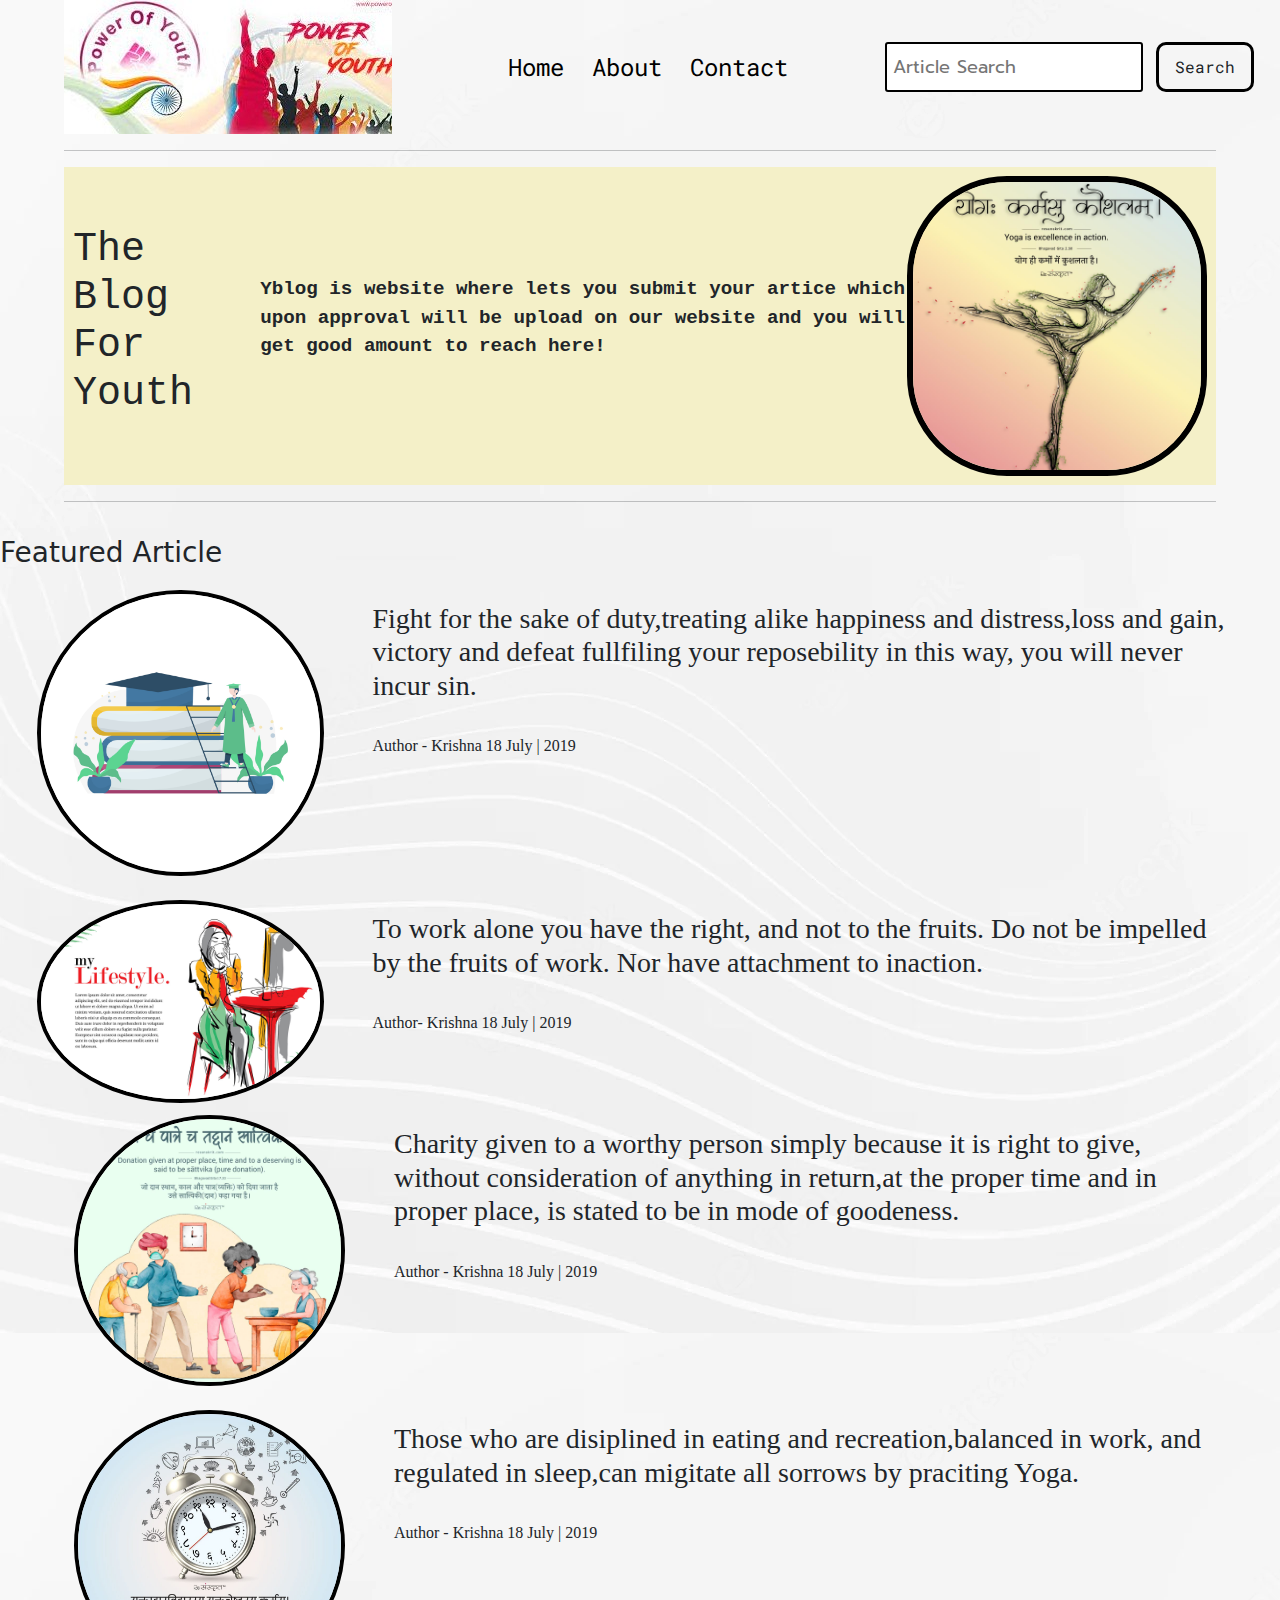
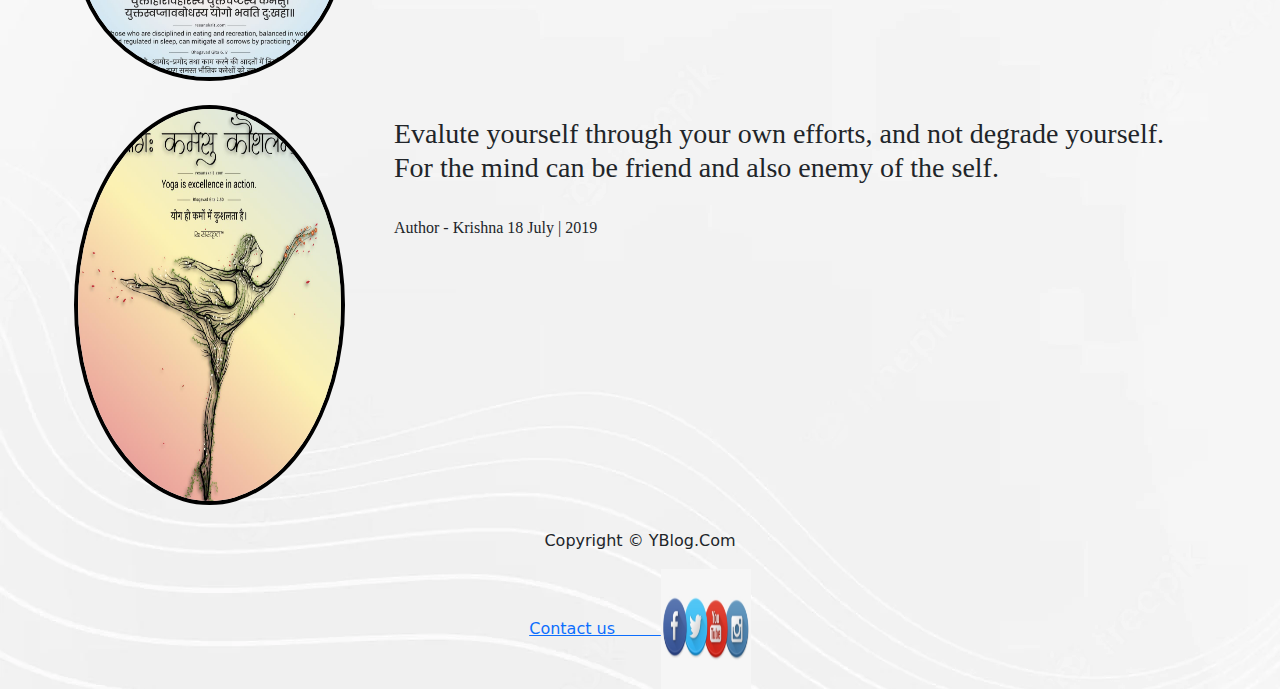
<file: Index.html>
<!DOCTYPE html>
<html lang="en">

<head>
    <meta charset="UTF-8">
    <meta http-equiv="X-UA-Compatible" content="IE=edge">
    <meta name="viewport" content="width=device-width, initial-scale=1.0">
    <link rel="stylesheet" href="./bootstrap/css/bootstrap.css">
    <!-- <link href="https://cdn.jsdelivr.net/nm/bootstrap@5.2.0/dist/css/bootstrap.min.css" rel="stylesheet"
        integrity="sha384-gH2yIJqKdNHPEq0n4Mqa/HGKIhSkIHeL5AyhkYV8i59U5AR6csBvApHHNl/vI1Bx" crossorigin="anonymous"> -->
    <script src="https://cdn.jsdelivr.net/npm/bootstrap@5.2.0/dist/js/bootstrap.bundle.min.js"
        integrity="sha384-A3rJD856KowSb7dwlZdYEkO39Gagi7vIsF0jrRAoQmDKKtQBHUuLZ9AsSv4jD4Xa"
        crossorigin="anonymous"></script>
    <link rel="stylesheet" href="CSS/style.css">
    <link rel="stylesheet" href="CSS/use.css">
    <title>Power Of Youth</title>
</head>

<body background="img/b3.jpg".jpg">
    <nav class="navigation max-width-1 h-auto">
        <div class="nav-left">
            <a href="/"></a>
            <span><a href="Index.html"><img src="img/poweryouth.jpg" width="" alt=""></span></a>
            <ul>
                <li><a href="Index.html">Home</a></li>
                <li><a href="about.html">About</a></li>
                <li><a href="file:///C:/html%20example/Simply%20blog/contact.html">Contact</a></li>
            </ul>
        </div>
        <div class="nav-right">
            <form action="search.html" method="post"></form>
            <input class="form-input" type="text" name="query" placeholder="Article Search">
            <button class="btn ">Search</button>

        </div>
    </nav>

    <div class="max-width-1 m-auto">
        <hr>
    </div>
    <div class="content max-width-1 h-auto">

        <div class="content-left">
            <h1>The Blog   &nbsp;   For  Youth</h1>
            <p>Yblog is website where lets you submit your artice which upon approval will be upload on our website and
                you will get good amount to reach here!</p> 
        </div>
        <div class="content-right">
            <img src="img/yoga.jpeg" alt="YBlog">
        </div>
    </div>
    <div class="max-width-1 h-auto">
        <hr>
    </div>
    <div class="home-articles max-width-1 h-auto">
        <!-- <div class="year-box">
        <h3>Year</h3>
        <div>
            <input type="radio" name="year" id="">2019
        </div>

        <div>
            <input type="radio" name="year" id="">2020
        </div>

        <div>
            <input type="radio" name="year" id="">2021
        </div>
        
            <input type="radio" name="year" id="">2022
        </div>

        <div> -->

      
    </div>
        <h3>Featured Article</h3>
        <div class="home-article">
            <div class="row">
                <div class="col-3">
                    <div class="home-article-img">
                        <img src="img/gene.jpg" alt="article" >
                    </div>
                </div>
                <div class="col-9">
                    <div class="home-article-content">
                        <h3>Fight for the sake of duty,treating alike happiness and distress,loss and gain, victory and
                            defeat fullfiling your reposebility in this way, you will never incur sin.
                        </h3>
                        <br>
                        <span>Author - Krishna</span>
                        <span>   </span>
                        <span>18 July | 2019</span>
                    </div>
                </div>
            </div>
        </div>

        <div class="home-article">
            <div class="row">
                <div class="col-3">
                    <div class="home-article-img">
                        <img src="img/fuse.jpg" alt="article">
                    </div>
                </div>
                <div class="col-9">
                    <div class="home-article-content">
                        <h3>To work alone you have the right, and not to the fruits. Do not be impelled by the fruits of
                            work.
                            Nor have attachment to inaction.</h3>
                            <br>
                        <span>Author- Krishna</span>
                        <span>18 July | 2019</span>
                    </div>
                </div>
            </div>

            <div class="home-article">
                <div class="row">
                    <div class="col-3">
                        <div class="home-article-img">
                            <img src="img/tuli.jpeg" alt="article">
                        </div>
                    </div>
                    <div class="col-9">
                        <div class="home-article-content">
                            <h3>Charity given to a worthy person simply because it is right to give,
                                without consideration of anything in return,at the proper time and in proper place,
                                is stated to be in mode of goodeness.
                            </h3>
                            <br>
                            <span>Author - Krishna</span>
                            <span>18 July | 2019</span>
                        </div>
                    </div>
                </div>
            </div>

            <div class="home-article">
                <div class="row">
                    <div class="col-3">
                        <div class="home-article-img">
                            <img src="img/time.jpeg" alt="article">
                        </div>
                    </div>
                    <div class="col-9">
                        <div class="home-article-content">
                            <h3>Those who are disiplined in eating and recreation,balanced in work, and regulated in
                                sleep,can migitate all sorrows by praciting Yoga.</h3>
                                <br>
                            <span>Author - Krishna</span>
                            <span>18 July | 2019</span>
                        </div>
                    </div>
                </div>
            </div>

            <div class="home-article">
                <div class="row">
                    <div class="col-3">
                        <div class="home-article-img">
                            <img src="img/yoga.jpeg" alt="article" height="400px" width="200px">
                        </div>
                    </div>
                    <div class="col-9">
                        <div class="home-article-content">
                            <h3>Evalute yourself through your own efforts, and not degrade yourself. For the mind can be
                                friend and also enemy of the self.
                            </h3>
                            <br>
                            <span>Author - Krishna</span>
                            <span>18 July | 2019</span>
                        </div>
                    </div>
                </div>
            </div>








        </div>

        <!-- <div class="footer max-width-2  h-auto"> -->
<center>
            <p>Copyright &copy; YBlog.Com</p>
            <a href="www.kunalgauravrajput1807@gmail.com">Contact us
                &nbsp; &nbsp; &nbsp; &nbsp;
            <img src="img/face1n.png" height="120px" width="90px">
        </center>
            <!-- <a href="https://www.vecteezy.com/free-vector/typewriter">Vector credits: tuy</a> -->
        </div>
</body>

</html>
</file>
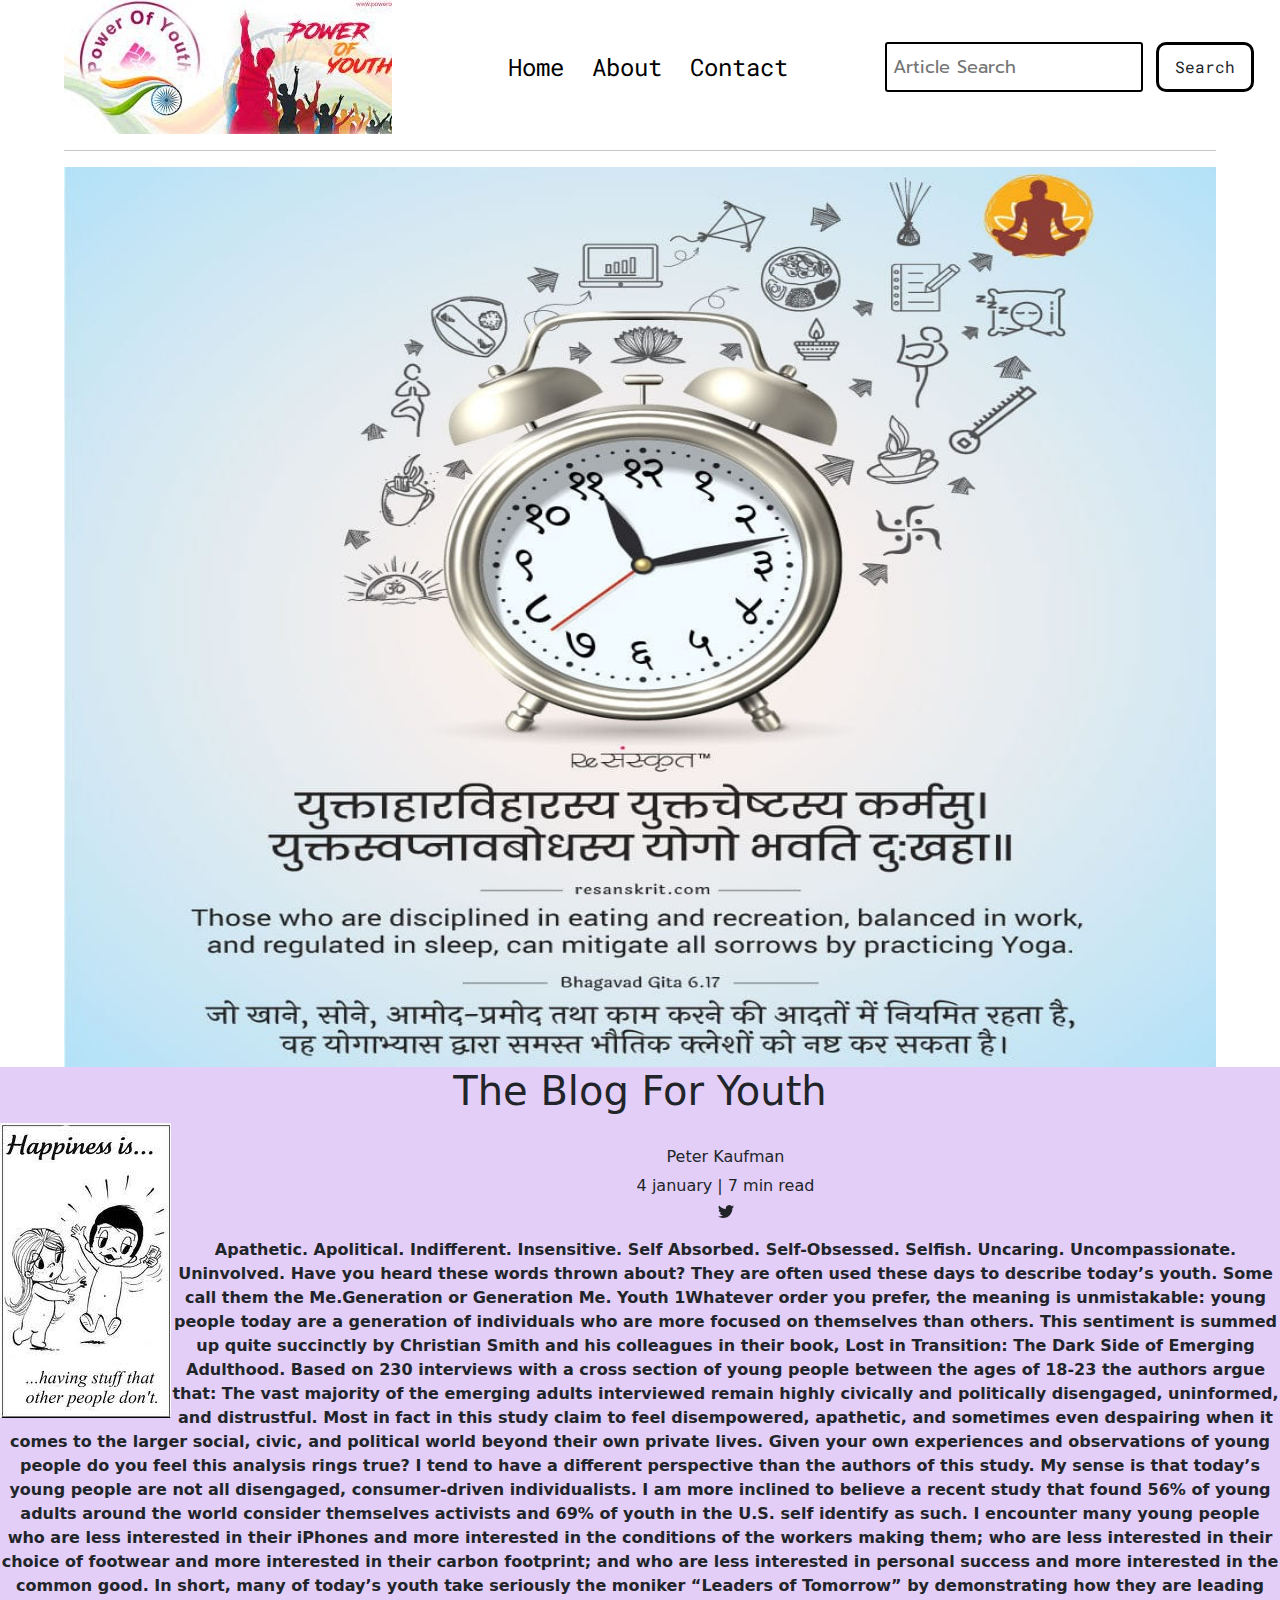
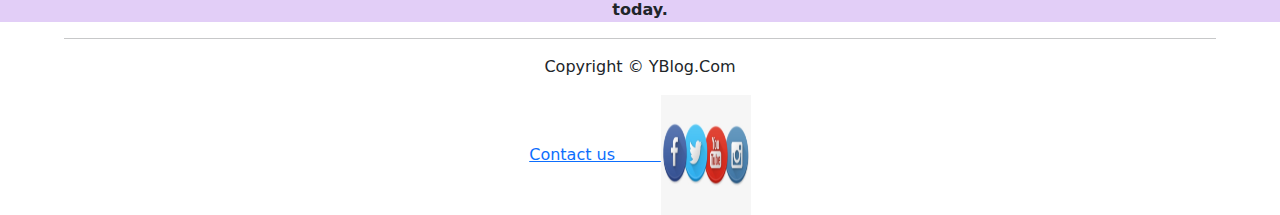
<file: about.html>
<!DOCTYPE html>
<html lang="en">

<head>
    <meta charset="UTF-8">
    <meta http-equiv="X-UA-Compatible" content="IE=edge">
    <meta name="viewport" content="width=device-width, initial-scale=1.0">
    <link rel="stylesheet" href="./bootstrap/css/bootstrap.css">
    <link href="https://cdn.jsdelivr.net/npm/bootstrap@5.2.0/dist/css/bootstrap.min.css" rel="stylesheet"
        integrity="sha384-gH2yIJqKdNHPEq0n4Mqa/HGKIhSkIHeL5AyhkYV8i59U5AR6csBvApHHNl/vI1Bx" crossorigin="anonymous">
    <script src="https://cdn.jsdelivr.net/npm/bootstrap@5.2.0/dist/js/bootstrap.bundle.min.js"
        integrity="sha384-A3rJD856KowSb7dwlZdYEkO39Gagi7vIsF0jrRAoQmDKKtQBHUuLZ9AsSv4jD4Xa"
        crossorigin="anonymous"></script>
    <link rel="stylesheet" href="CSS/style.css">
    <link rel="stylesheet" href="CSS/use.css">
    <link rel="stylesheet" href="CSS/contact.css">
    <link rel="stylesheet" href="CSS/blog.css">
    <link rel="stylesheet" href="CSS/about.css">
    <title>Power Of Youth</title>
</head>

<body>
    <nav class="navigation max-width-1 h-auto">
        <div class="nav-left">
            <span><a href="Index.html"><img src="img/poweryouth.jpg" width="" alt=""></span></a>
            <ul>
                <li><a href="Index.html">Home</a></li>
                <li><a href="about.html">About</a></li>
                <li><a href="file:///C:/html%20example/Simply%20blog/contact.html">Contact</a></li>
            </ul>
        </div>
        <div class="nav-right">
            <form action="/search.html" method="get"></form>
            <input class="form-input" type="text" name="query" placeholder="Article Search">
            <button class="btn ">Search</button>
        </div>
    </nav>
    <div class="max-width-1 m-auto">
        <hr>
    </div>
    <div class="post-img max-width-1 h-auto">
        <img src="img/time.jpeg" alt="" height="900px" width="450px">
    </div>
    <div class="blog-post-content max-width-5 he-3 h-auto">
        <h1>The Blog For Youth</h1>
&nbsp;
        <img src="img/float.jpg">
        <div class="auhtor-info">
            <b>
                <h6>Peter Kaufman</h6>
            </b>
            <div>4 january | 7 min read </div>
        </div>

        <div class="social">
            <svg xmlns="http://www.w3.org/2000/svg" width="16" height="16" fill="currentColor" class="bi bi-twitter"
                viewBox="0 0 16 16">
                <path
                    d="M5.026 15c6.038 0 9.341-5.003 9.341-9.334 0-.14 0-.282-.006-.422A6.685 6.685 0 0 0 16 3.542a6.658 6.658 0 0 1-1.889.518 3.301 3.301 0 0 0 1.447-1.817 6.533 6.533 0 0 1-2.087.793A3.286 3.286 0 0 0 7.875 6.03a9.325 9.325 0 0 1-6.767-3.429 3.289 3.289 0 0 0 1.018 4.382A3.323 3.323 0 0 1 .64 6.575v.045a3.288 3.288 0 0 0 2.632 3.218 3.203 3.203 0 0 1-.865.115 3.23 3.23 0 0 1-.614-.057 3.283 3.283 0 0 0 3.067 2.277A6.588 6.588 0 0 1 .78 13.58a6.32 6.32 0 0 1-.78-.045A9.344 9.344 0 0 0 5.026 15z" />
      
        </div>
        
        <p>
            <p align="justify"></p>
        <b>
            Apathetic. Apolitical. Indifferent. Insensitive. Self Absorbed. Self-Obsessed. Selfish. Uncaring.
            Uncompassionate. Uninvolved.

            Have you heard these words thrown about? They are often used these days to describe today’s youth. Some call
            them the Me.Generation or Generation Me. Youth 1Whatever order you prefer, the meaning is unmistakable:
            young people today are a generation of individuals who are more focused on themselves than others. This
            sentiment is summed up quite succinctly by Christian Smith and his colleagues in their book, Lost in
            Transition: The Dark Side of Emerging Adulthood. Based on 230 interviews with a cross section of young
            people between the ages of 18-23 the authors argue that:

            The vast majority of the emerging adults interviewed remain highly civically and politically disengaged,
            uninformed, and distrustful. Most in fact in this study claim to feel disempowered, apathetic, and sometimes
            even despairing when it comes to the larger social, civic, and political world beyond their own private
            lives.

            Given your own experiences and observations of young people do you feel this analysis rings true? I tend to
            have a different perspective than the authors of this study. My sense is that today’s young people are not
            all disengaged, consumer-driven individualists. I am more inclined to believe a recent study that found 56%
            of young adults around the world consider themselves activists and 69% of youth in the U.S. self identify as
            such.

            I encounter many young people who are less interested in their iPhones and more interested in the conditions
            of the workers making them; who are less interested in their choice of footwear and more interested in their
            carbon footprint; and who are less interested in personal success and more interested in the common good. In
            short, many of today’s youth take seriously the moniker “Leaders of Tomorrow” by demonstrating how they are
            leading today.

</b>
        </p>
    </div>
    </div>
    <div class="max-width-1 h-auto">
        <hr>
    </div>
    <!-- <div class="home-articles max-width-1 h-auto font2">
        <h2>People who read this also read this.</h2>
        <div class="home-article">
            <div class="row">
                <div class="col-3">
                    <div class="home-article-img">
                        <img src="/img/gene.jpg" alt="article">
                    </div>
                </div>
                <div class="col-9">
                    <div class="home-article-content font1">
                        <h3>Fight for the sake of duty,treating alike happiness and distress,loss and gain, victory and
                            defeat.
                            fullfiling your reposebility in this way, you will never incur sin.
                        </h3>
                        <span>Author - Krishna</span>
                        <span>18 July | 2019</span>
                    </div>
                </div>
            </div>
        </div>

        <div class="home-article">
            <div class="row">
                <div class="col-3">
                    <div class="home-article-img">
                        <img src="/img/yoga.jpeg" alt="article">
                    </div>
                </div>
                <div class="col-9">
                    <div class="home-article-content font1">
                        <h3>Evalute yourself through your own efforts, and not degrade yourself. For the mind can be
                            friend and also enemy of the self.
                        </h3>
                        <span>Author - Krishna</span>
                        <span>18 July | 2019</span>
                    </div>
                </div>
            </div>
        </div> -->


        <!-- <footer>
            <h3>For More Information Contact Us.</h3>
            <div class="contact form">
                <div class="row">
                    <div class="form-group col-12">
                        <label for="name">Name:</label>
                        <input type="text" class="form-control" id="name" placeholder="Enter your Name">
                    </div>
                </div>
                <div>
                    <div class="form-group">
                        <label for="name">Contact Number:</label>
                        <input type="text" id="Phone Number" class="form-control" placeholder="Enter your Phone Number">
                    </div>
                </div>
                <div>
                    <div class="form-group">
                        <label for="email">Email:</label>
                        <input type="text" id="email" class="form-control" placeholder="Email">
                    </div>
                </div>
                <div>
                    <div class="form-group">
                        <label for="Message">Message:</label>
                        <textarea id="Message" cols="30" rows="10" class="form-control"
                            placeholder="Your Message"></textarea>
                    </div>
                </div>
                <div class="form-group">
                    <input type="submit" value="Send Message">
                    <p id="success"></p>
        </footer> -->

        <center>
            <p>Copyright &copy; YBlog.Com</p>
            <a href="www.kunalgauravrajput1807@gmail.com">Contact us
                &nbsp; &nbsp; &nbsp; &nbsp;
            <img src="img/face1n.png" height="120px" width="90px">
        </center>
    </div>
</body>

</html>
</file>
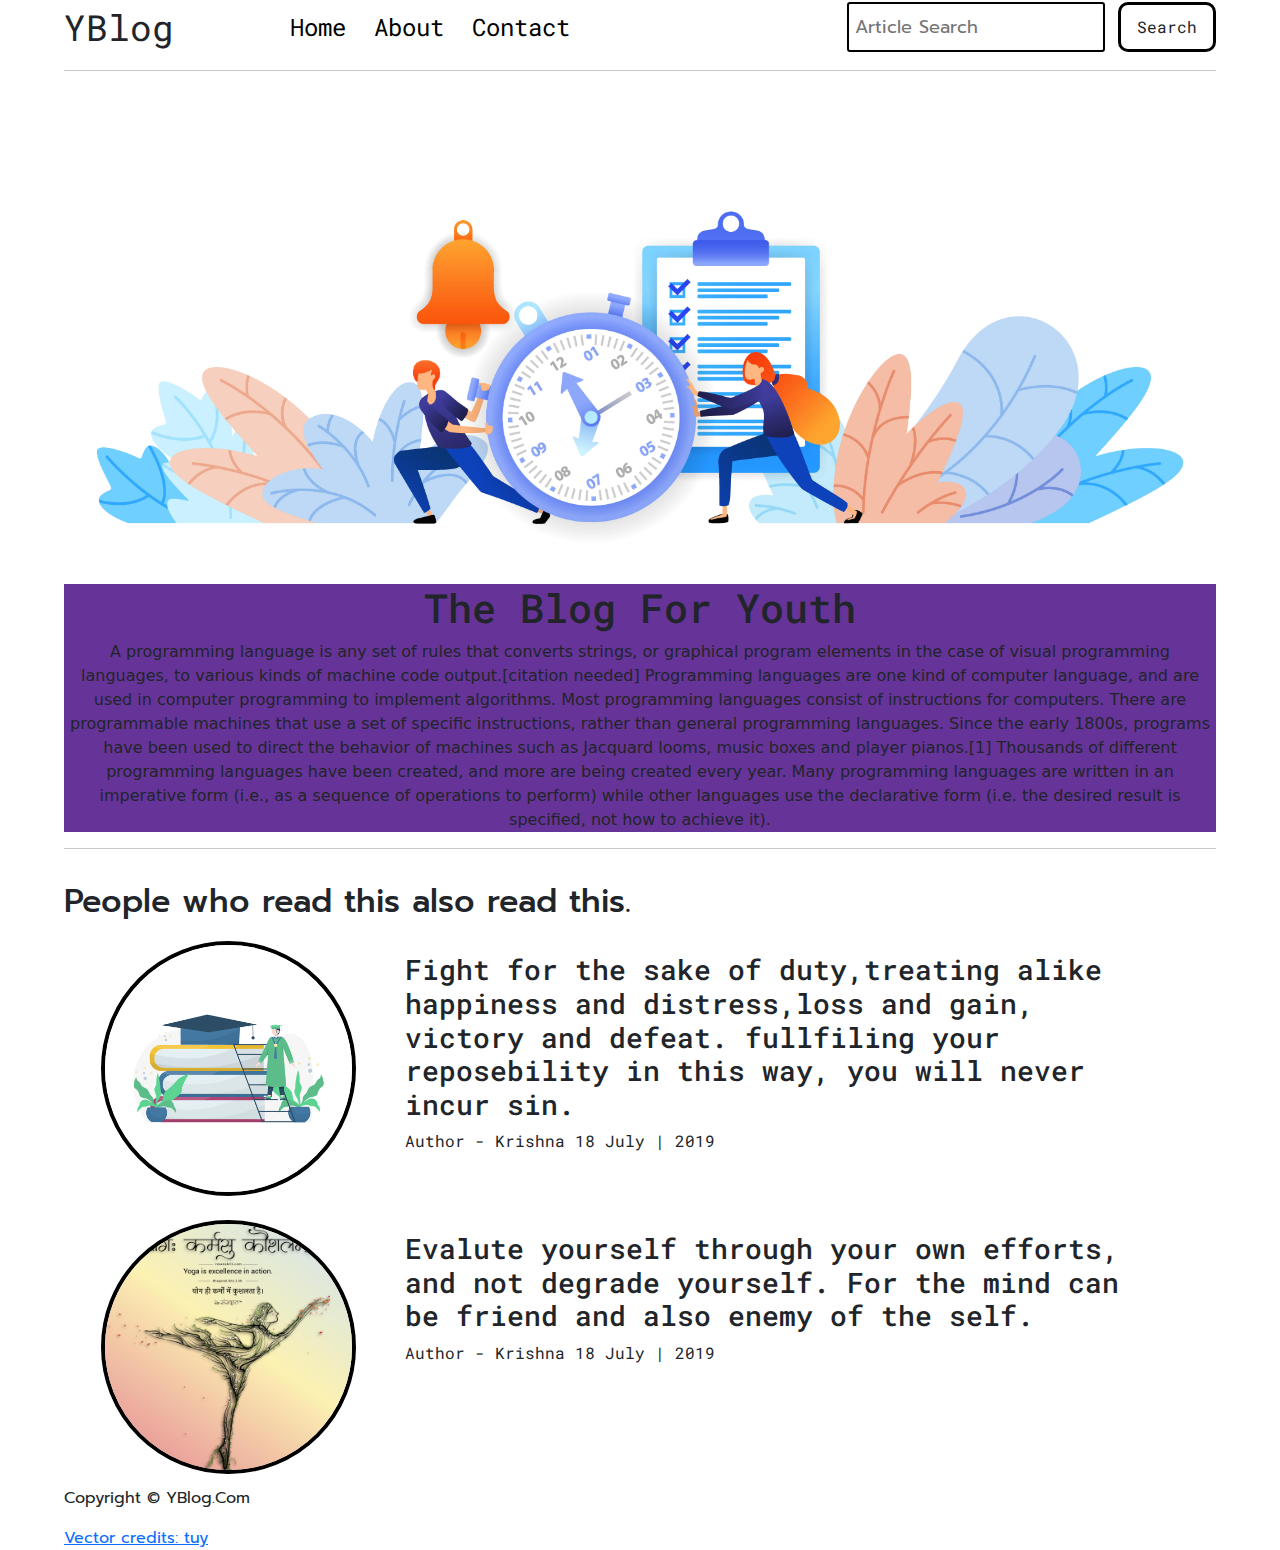
<file: blog.html>
<!DOCTYPE html>
<html lang="en">

<head>
    <meta charset="UTF-8">
    <meta http-equiv="X-UA-Compatible" content="IE=edge">
    <meta name="viewport" content="width=device-width, initial-scale=1.0">
    <link rel="stylesheet" href="./bootstrap/css/bootstrap.css">
    <link href="https://cdn.jsdelivr.net/npm/bootstrap@5.2.0/dist/css/bootstrap.min.css" rel="stylesheet"
        integrity="sha384-gH2yIJqKdNHPEq0n4Mqa/HGKIhSkIHeL5AyhkYV8i59U5AR6csBvApHHNl/vI1Bx" crossorigin="anonymous">
    <script src="https://cdn.jsdelivr.net/npm/bootstrap@5.2.0/dist/js/bootstrap.bundle.min.js"
        integrity="sha384-A3rJD856KowSb7dwlZdYEkO39Gagi7vIsF0jrRAoQmDKKtQBHUuLZ9AsSv4jD4Xa"
        crossorigin="anonymous"></script>
    <link rel="stylesheet" href="CSS/style.css">
    <link rel="stylesheet" href="CSS/use.css">
    <link rel="stylesheet" href="CSS/contact.css">
    <link rel="stylesheet" href="CSS/blog.css">
    <title>Power Of Youth</title>
</head>

<body>
    <nav class="navigation max-width-1 h-auto">
        <div class="nav-left">
            <span>YBlog</span>
            <ul>
                <li><a href="/">Home</a></li>
                <li><a href="/about.html">About</a></li>
                <li><a href="/contact.html">Contact</a></li>
            </ul>
        </div>
        <div class="nav-right">
            <form action="/search.html" method="get"></form>
            <input class="form-input" type="text" name="query" placeholder="Article Search">
            <button class="btn ">Search</button>
        </div>
    </nav>
    <div class="max-width-1 m-auto">
        <hr>
    </div>
    <div class="post-img max-width-1 h-auto">
        <img src="img/home.jpg" alt="">
    </div>
    <div class="blog-post-content max-width-1 he-2 h-auto">
        <h1 class="font1">The Blog For Youth</h1>
        <p>A programming language is any set of rules that converts strings, or graphical program elements in the case
            of visual programming languages, to various kinds of machine code output.[citation needed] Programming
            languages are one kind of computer language, and are used in computer programming to implement algorithms.

            Most programming languages consist of instructions for computers. There are programmable machines that use a
            set of specific instructions, rather than general programming languages. Since the early 1800s, programs
            have been used to direct the behavior of machines such as Jacquard looms, music boxes and player pianos.[1]

            Thousands of different programming languages have been created, and more are being created every year. Many
            programming languages are written in an imperative form (i.e., as a sequence of operations to perform) while
            other languages use the declarative form (i.e. the desired result is specified, not how to achieve it).</p>
    </div>
    </div>
    <div class="max-width-1 h-auto">
        <hr>
    </div>
    <div class="home-articles max-width-1 h-auto font2">
        <h2>People who read this also read this.</h2>
        <div class="home-article">
            <div class="row">
                <div class="col-3">
                    <div class="home-article-img">
                        <img src="/img/gene.jpg" alt="article">
                    </div>
                </div>
                <div class="col-9">
                    <div class="home-article-content font1">
                        <h3>Fight for the sake of duty,treating alike happiness and distress,loss and gain, victory and
                            defeat.
                            fullfiling your reposebility in this way, you will never incur sin.
                        </h3>
                        <span>Author - Krishna</span>
                        <span>18 July | 2019</span>
                    </div>
                </div>
            </div>
        </div>

        <div class="home-article">
            <div class="row">
                <div class="col-3">
                    <div class="home-article-img">
                        <img src="/img/yoga.jpeg" alt="article">
                    </div>
                </div>
                <div class="col-9">
                    <div class="home-article-content font1">
                        <h3>Evalute yourself through your own efforts, and not degrade yourself. For the mind can be
                            friend and also enemy of the self.
                        </h3>
                        <span>Author - Krishna</span>
                        <span>18 July | 2019</span>
                    </div>
                </div>
            </div>
        </div>




        <p>Copyright &copy; YBlog.Com</p>
        <a href="https://www.vecteezy.com/free-vector/typewriter">Vector credits: tuy</a>
    </div>
</body>

</html>
</file>
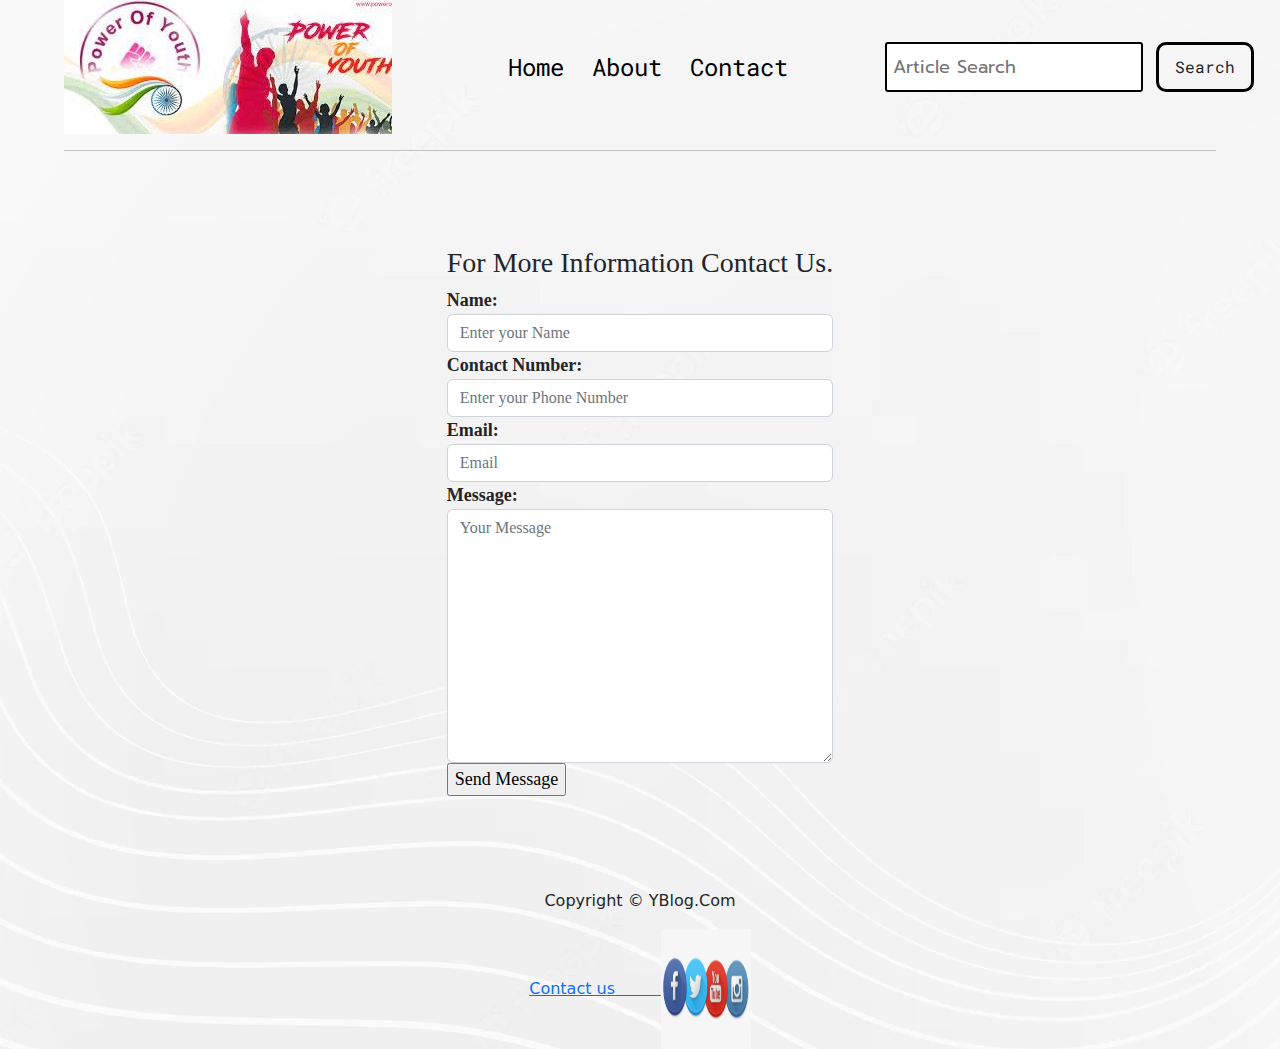
<file: contact.html>
<!DOCTYPE html>
<html lang="en">

<head>
    <meta charset="UTF-8">
    <meta http-equiv="X-UA-Compatible" content="IE=edge">
    <meta name="viewport" content="width=device-width, initial-scale=1.0">
    <link rel="stylesheet" href="./bootstrap/css/bootstrap.css">
    <link href="https://cdn.jsdelivr.net/npm/bootstrap@5.2.0/dist/css/bootstrap.min.css" rel="stylesheet"
        integrity="sha384-gH2yIJqKdNHPEq0n4Mqa/HGKIhSkIHeL5AyhkYV8i59U5AR6csBvApHHNl/vI1Bx" crossorigin="anonymous">
    <script src="https://cdn.jsdelivr.net/npm/bootstrap@5.2.0/dist/js/bootstrap.bundle.min.js"
        integrity="sha384-A3rJD856KowSb7dwlZdYEkO39Gagi7vIsF0jrRAoQmDKKtQBHUuLZ9AsSv4jD4Xa"
        crossorigin="anonymous"></script>
    <link rel="stylesheet" href="CSS/style.css">
    <link rel="stylesheet" href="CSS/use.css">
    <link rel="stylesheet" href="CSS/contact.css">
    <title>Power Of Youth</title>
</head>

<body background="img/b3.jpg">
    <nav class="navigation max-width-1 h-auto">
        <div class="nav-left">
            <span><a href="Index.html"><img src="img/poweryouth.jpg" width="" alt=""></span></a>
            <ul>
                <li><a href="Index.html">Home</a></li>
                <li><a href="about.html">About</a></li>
                <li><a href="file:///C:/html%20example/Simply%20blog/contact.html">Contact</a></li>
            </ul>
        </div>
        <div class="nav-right">
            <form action="/search.html" method="get"></form>
            <input class="form-input" type="text" name="query" placeholder="Article Search">
            <button class="btn ">Search</button>
        </div>
    </nav>
    <div class="max-width-1 m-auto">
        <hr>
    </div>
    <div class="contact-content">
        <div class="max-width-1 h-auto">
            <h3>For More Information Contact Us.</h3>
            <div class="contact form">
                <div class="row">
                    <div class="form-group col-12">
                        <label for="name">Name:</label>
                        <input type="text" class="form-control" id="name" placeholder="Enter your Name">
                    </div>
                </div>
                <div>
                    <div class="form-group">
                        <label for="name">Contact Number:</label>
                        <input type="text" id="Phone Number" class="form-control" placeholder="Enter your Phone Number">
                    </div>
                </div>
                <div>
                    <div class="form-group">
                        <label for="email">Email:</label>
                        <input type="text" id="email" class="form-control" placeholder="Email">
                    </div>
                </div>
                <div>
                    <div class="form-group">
                        <label for="Message">Message:</label>
                        <textarea id="Message" cols="30" rows="10" class="form-control" placeholder="Your Message"></textarea>
                    </div>
                </div>
                <div class="form-group">
                    <input type="submit" value="Send Message">
                    <p id="success"></p>
                </div>
            </div>
        </div>
    </div>
    </div>



    <center>
        <p>Copyright &copy; YBlog.Com</p>
        <a href="www.kunalgauravrajput1807@gmail.com">Contact us
            &nbsp; &nbsp; &nbsp; &nbsp;
        <img src="img/face1n.png" height="120px" width="90px">
    </center>
    </div>
</body>

</html>
</file>
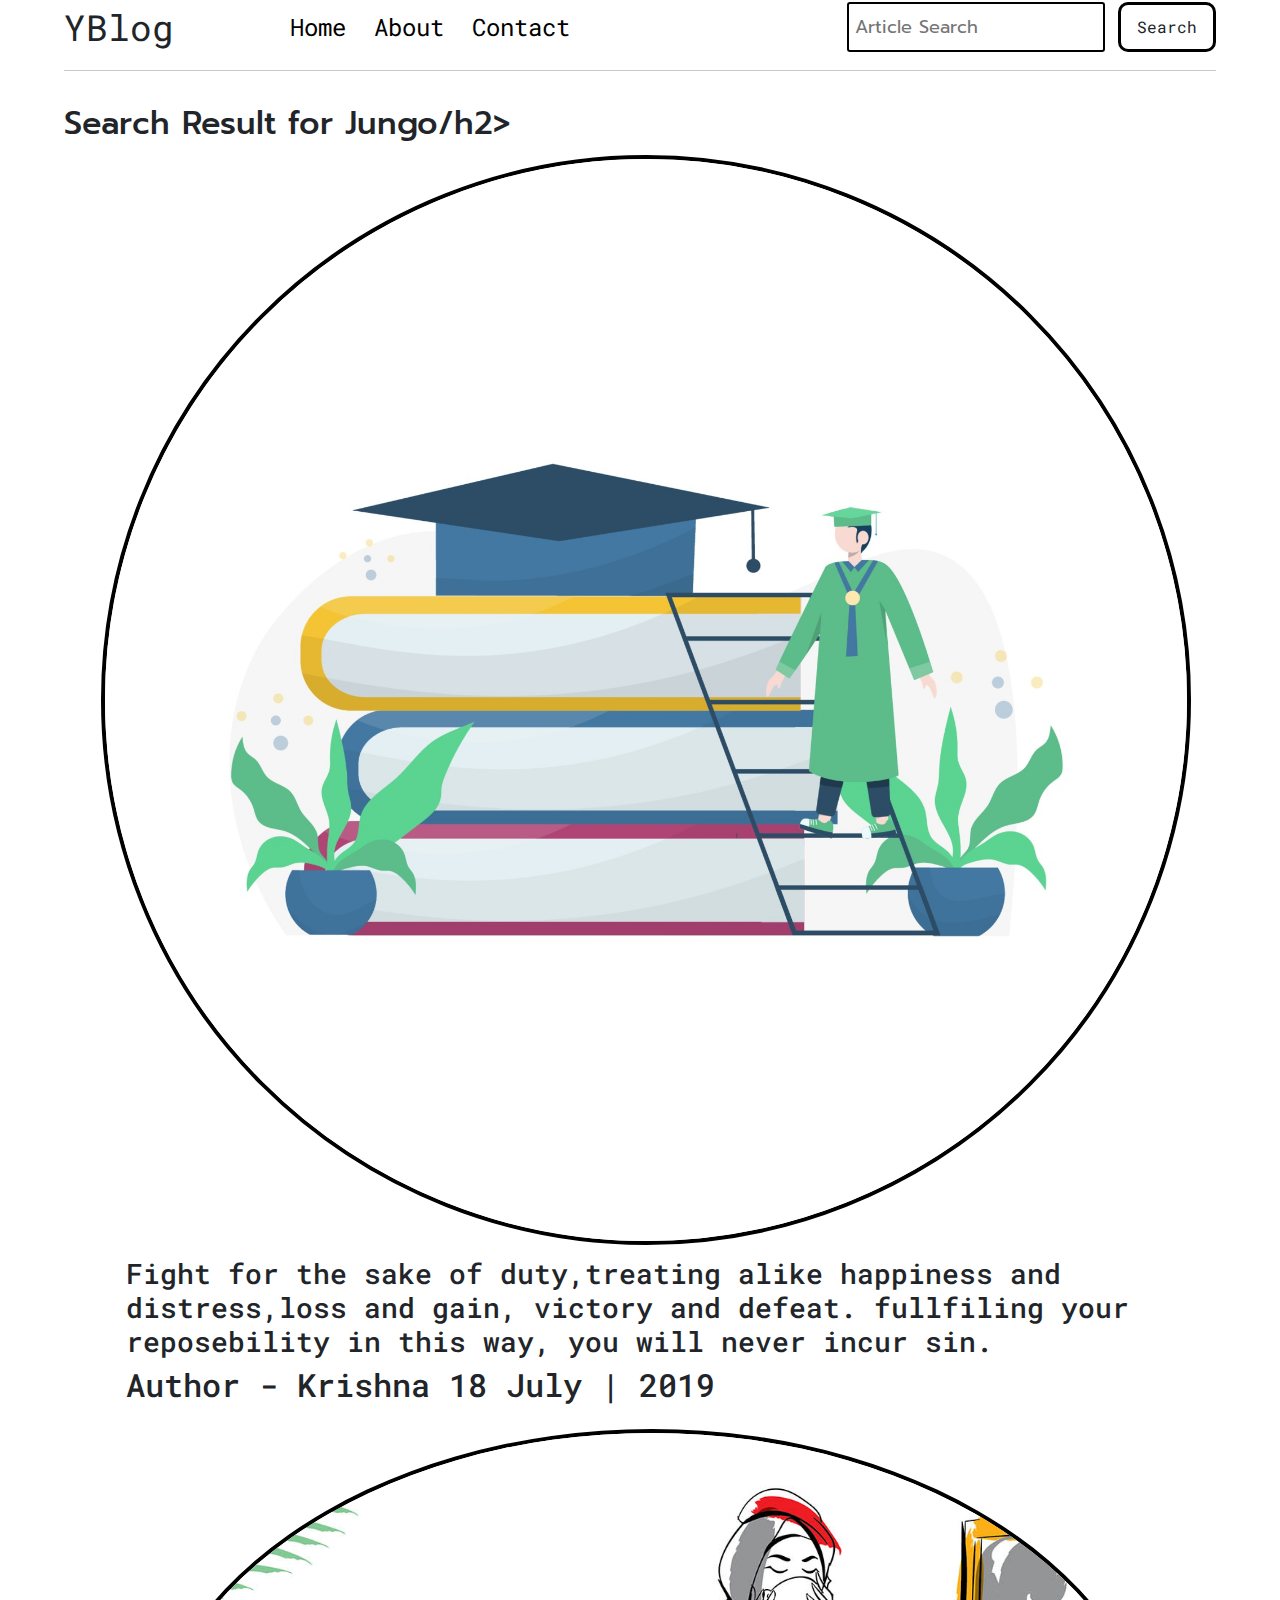
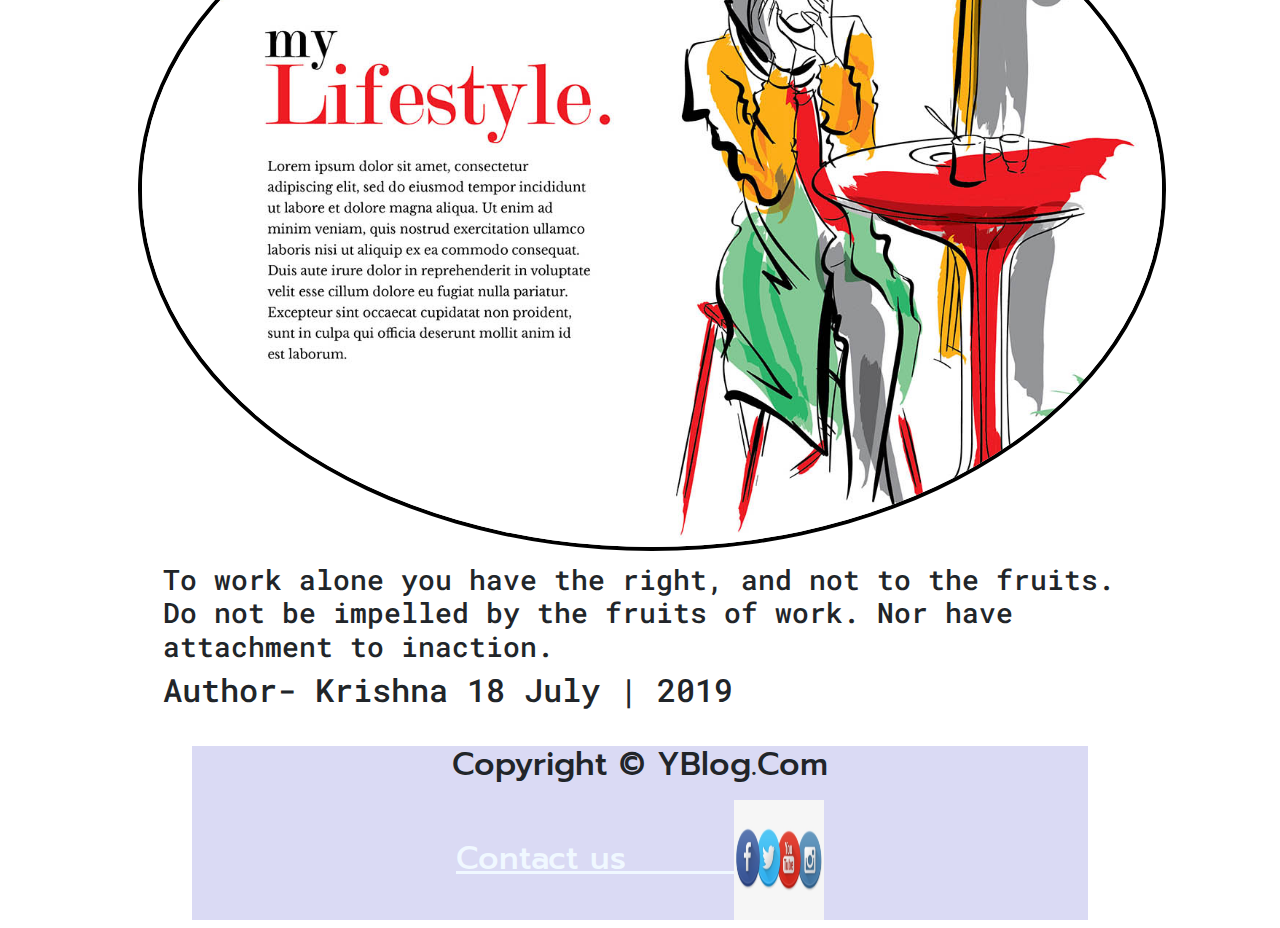
<file: search.html>
<!DOCTYPE html>
<html lang="en">

<head>
    <meta charset="UTF-8">
    <meta http-equiv="X-UA-Compatible" content="IE=edge">
    <meta name="viewport" content="width=device-width, initial-scale=1.0">
    <link rel="stylesheet" href="./bootstrap/css/bootstrap.css">
    <link href="https://cdn.jsdelivr.net/npm/bootstrap@5.2.0/dist/css/bootstrap.min.css" rel="stylesheet"
        integrity="sha384-gH2yIJqKdNHPEq0n4Mqa/HGKIhSkIHeL5AyhkYV8i59U5AR6csBvApHHNl/vI1Bx" crossorigin="anonymous">
    <script src="https://cdn.jsdelivr.net/npm/bootstrap@5.2.0/dist/js/bootstrap.bundle.min.js"
        integrity="sha384-A3rJD856KowSb7dwlZdYEkO39Gagi7vIsF0jrRAoQmDKKtQBHUuLZ9AsSv4jD4Xa"
        crossorigin="anonymous"></script>
    <link rel="stylesheet" href="CSS/style.css">
    <link rel="stylesheet" href="CSS/use.css">
    <title>Power Of Youth</title>
</head>

<body>
    <nav class="navigation max-width-1 h-auto">
        <div class="nav-left">
            <span>YBlog</span>
            <ul>
                <li><a href="/">Home</a></li>
                <li><a href="/about.html">About</a></li>
                <li><a href="/contact.html">Contact</a></li>
            </ul>
        </div>
        <div class="nav-right">
            <form action="/search.html" class="d-flex flex-row" method="get">
                
                    <input class="form-input" type="text" name="query" placeholder="Article Search">
                    <button class="btn">Search</button>
                
            </form>
        </div>
    </nav>

    <div class="max-width-1 m-auto">
        <hr>
    </div>

    <div class="home-articles max-width-1 h-auto font2">
        <h2>Search Result for Jungo/h2>
            <div class="home-article">
                <div class="home-article-img">
                    <img src="/img/gene.jpg" alt="article">
                </div>

                <div class="home-article-content font1">
                    <h3>Fight for the sake of duty,treating alike happiness and distress,loss and gain, victory and
                        defeat.
                        fullfiling your reposebility in this way, you will never incur sin.
                    </h3>
                    <span>Author - Krishna</span>
                    <span>18 July | 2019</span>
                </div>

                <div class="home-article">
                    <div class="home-article-img">
                        <img src="/img/fuse.jpg" alt="article">
                    </div>

                    <div class="home-article-content font1">
                        <h3>To work alone you have the right, and not to the fruits. Do not be impelled by the fruits of
                            work.
                            Nor have attachment to inaction.</h3>
                        <span>Author- Krishna</span>
                        <span>18 July | 2019</span>
                    </div>



                </div>
            </div>

            <div class="footer max-width-2  h-auto">
                <center>
                    <p>Copyright &copy; YBlog.Com</p>
                    <a href="www.kunalgauravrajput1807@gmail.com">Contact us
                        &nbsp; &nbsp; &nbsp; &nbsp;
                    <img src="img/face1n.png" height="120px" width="90px">
                </center>
</body>

</html>
</file>
<file: CSS/style.css>
{
  margin:0;
  padding:0;
}

.navigation {
  font-family: var(--font1);
  height: 72px;
  /*background-color: orangered;*/
  display: flex;
  justify-content: space-between;
  align-items: center;
  /*to bring navigation things on center*/
}

.nav-left {
  font-size: 36px;
  display: flex;
}

.nav-left ul {
  display: flex;
  align-items: center;
  margin: 0 70px;
  font-size: 24px;
}

.nav-left ul li {
  list-style: none;
  margin: 0 14px;
  font-family:'Times New Roman', Times, serif
  transition:'Times New Roman', Times, serif;
}

.nav-left ul li a:hover {
  color: rgb(227, 71, 71);
  font-weight: bolder;
}

.nav-left ul li a {
  text-decoration: none;
  color: black;
}

.nav-right {
  font-size: 36px;
  display: flex;
}

.content {
  display: flex;
  height: 395px;
  background-color: rgb(244, 240, 200);
  margin-top: 18px;
  padding: 9px;
}

.content-left {
  font-weight: 700;
  font-size:larger;
  font-family:'Courier New', Courier, monospace;
  /*width: 20px; */
  display:flex;
  align-items: center;
  justify-content: center;
}

.content-right {
  /* width: 50%;*/
  display: flex;
  align-items: center;
  justify-content: center;
}

.content-right img {
  height: 300px;
  border: 6px solid black;
  border-radius: 100px;
}

.home-articles {
  height: 350px;
  /* background-color: rgb(237, 194, 151);*/
  padding-top: 18px;
  margin: 25px;
  position: relative;
}

.year-box {
  position: absolute;
  width: 234px;
  height: 252px;
  background-color: rgb(233, 233, 247);
  top: 100px;
  right: 41px;
}

.year-box div{
  margin-top: 12px 0px;
}

.home-article {
  display: flex;
  flex-direction: column;
  padding: 12px 25px;
  align-items: flex-start;
  margin-left: 12px;
}

.home-article img {
  width: 100%;
  border: 4px solid black;
  border-radius:80%;
  
  
}

.home-article-content {
  align-self: center;
  padding: 12px 25px;
  font-style: normal;
  font-family:'Times New Roman', Times, serif
}

.footer {
  height: 60px;
  background-color: rgb(218, 218, 244);
  display: flex;
  align-items: center;
  justify-content: center;
  flex-direction: column;
}

.footer a {
  color: aliceblue;
}
</file>
<file: CSS/use.css>
@import url('https://fonts.googleapis.com/css2?family=Roboto+Mono:ital,wght@1,700&display=swap');
@import url('https://fonts.googleapis.com/css2?family=Prompt:ital,wght@1,700&display=swap');

:root {
  --main-bg-color: rgb(250, 146, 250);
  --font1: 'Roboto Mono', monospace;
  --font2: 'Prompt', sans-serif;
}

.font1 {
  font-family: var(--font1);
}

.font2 {
  font-family: var(--font2);
}

.max-width-1 {
  max-width: 90vw;
}

.max-width-2 {
  max-width: 70vw;
}

.h-auto {
  margin: auto;
}

.he-2 {
  margin-top: 12px;
  margin-bottom: 12px;
}

.btn {
  padding: 10px 16px;
  border: 3px solid rgb(0, 0, 0);
  border-radius: 10px;
  font-family: var(--font1);
  cursor: pointer;
  transition: all 1.3s ease-in-out;
}

.btn:hover {
  color: whitesmoke;
  background-color: var(--main-bg-color);
}



.form-input {
  padding: 0 6px;
  font-size: 18px;
  border: 2px solid black;
  border-radius: 3px;
  margin: 0 13px;
  font-family: var(--font2);
}

/* form-group form-control */

/*  */
</file>
<file: CSS/contact.css>
.contact-content {
  display: flex;
  height: 80vh;
  margin-top: 18px;
  padding: 9px;
  position: relative;
  overflow: hidden;
  font-weight:bold ;
  font-size: large;
  font-family:'Times New Roman', Times, serif;
}

/*.contact-content::after {
content: "";
background-image: url("/img/h.jpg");
position: absolute;
top: 0;
width: 100%;
height: inherit;
opacity: 0.15s;
border-radius: 12px;
text-align: center;
}*/
</file>
<file: CSS/blog.css>
.post-img {
    height: 430px;
    overflow: hidden;
}

.post-img img {
    width: 100%;
    align-items: center;
}

.blog-post-content{
    background-color: rebeccapurple;
    text-align: center;
}
.blog-post-content p{
    text-align: center;
}
</file>
<file: CSS/about.css>
.post-img {
    height: 430px;
    overflow: hidden;
}

.post-img img {
    width: 100%;
    align-items: center;
}

.blog-post-content{
    background-color: rgb(226, 206, 247);
    text-align: center;
}
.blog-post-content p{
    text-align: center;
}

.blog-post-content div .social{
    float: left;

}
.blog-post-content img{
    float: left;
}
</file>
